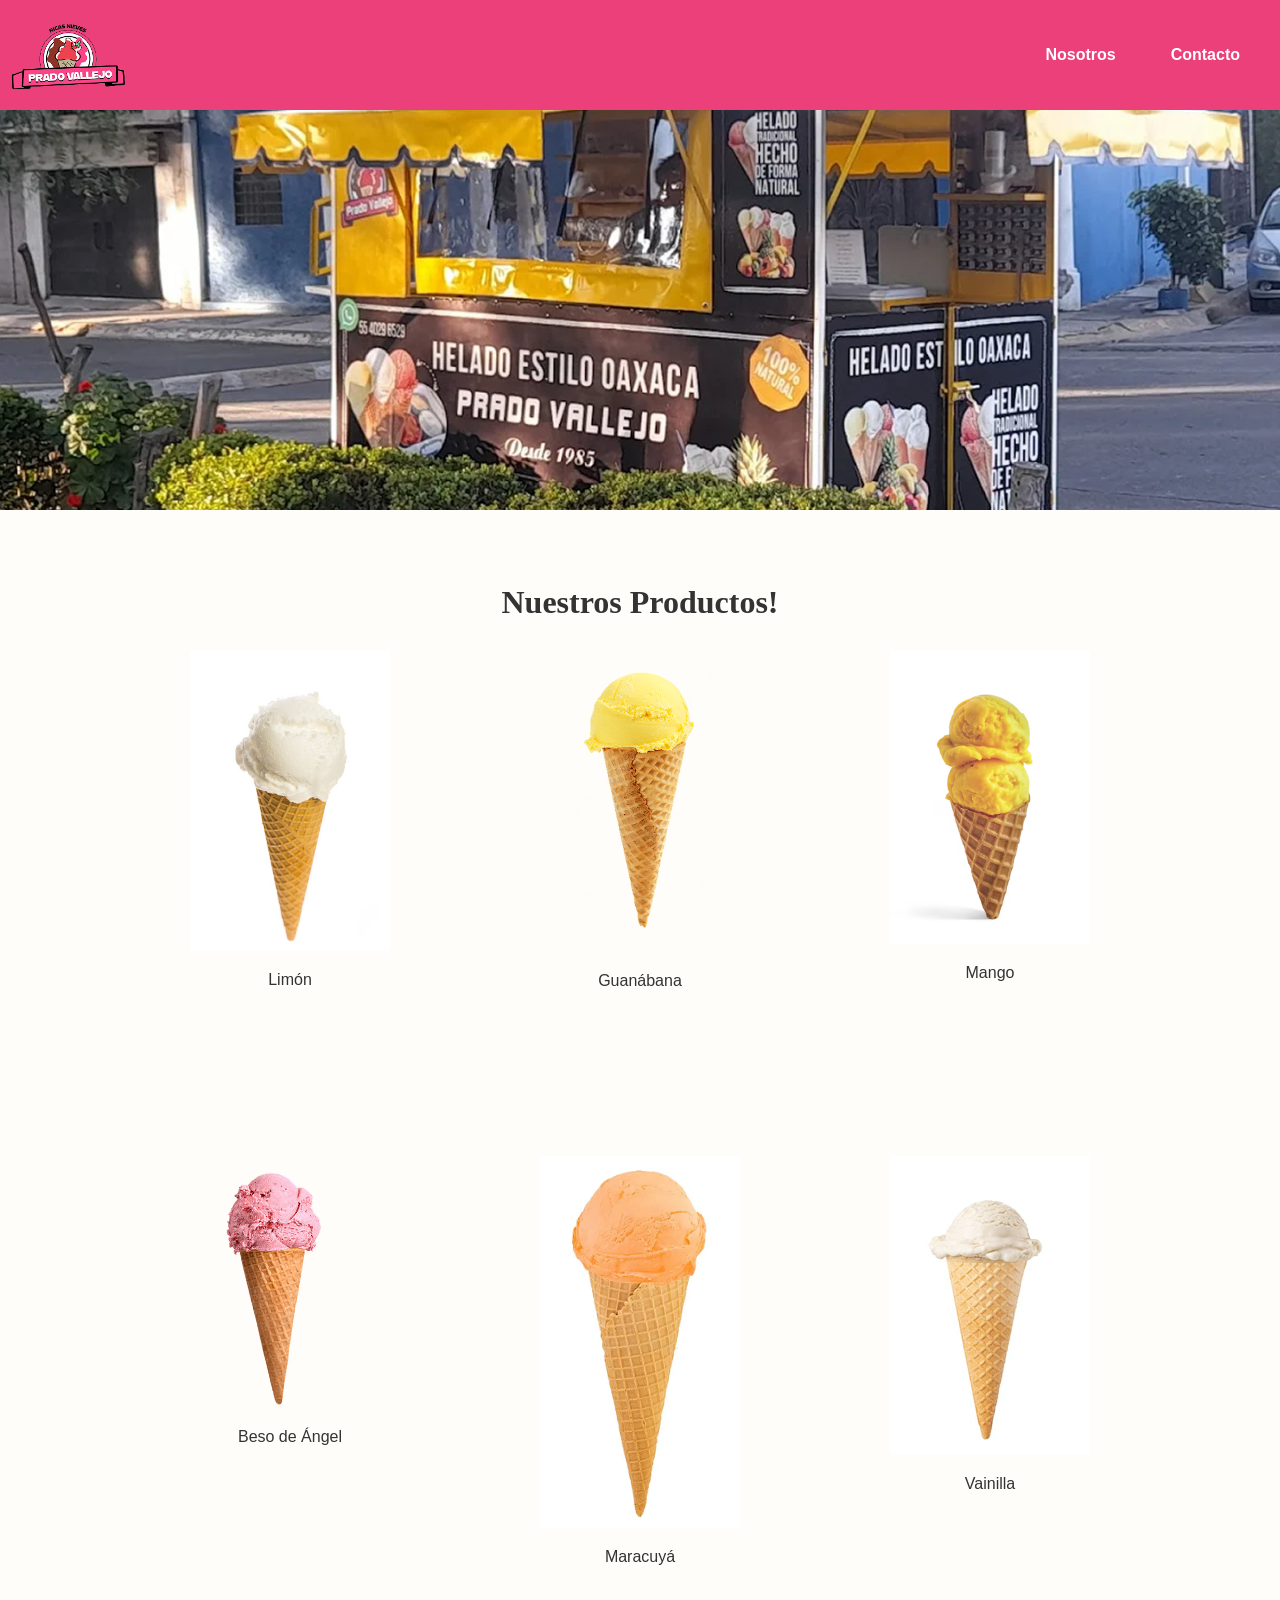
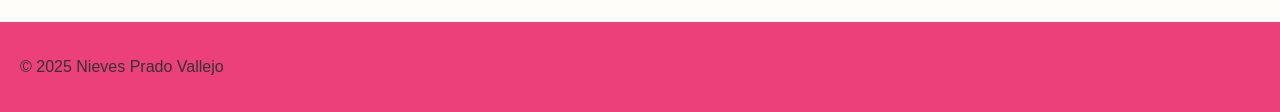
<file: Index.html>
<!DOCTYPE html>
<html lang="es">
<head>
  <meta charset="UTF-8" />
  <meta name="viewport" content="width=device-width, initial-scale=1.0" />
  <title>Nieves Prado Vallejo</title>
  <link rel="stylesheet" href="css/estilo.css" />
</head>
<body>
  <header>
    <div class="logo">
      <img src="img/logonieves 1.png" alt="Nieves Prado Vallejo" />
    </div>
    <nav>
      <ul>
        <li><a href="nosotros.html" class="nav-link">Nosotros</a></li>
        <li><a href="contacto.html" class="nav-link">Contacto</a></li>
      </ul>
    </nav>
  </header>

  <section class="hero">
    <img src="img/image 9.png" alt="Carrito de Helados" class="hero-img">
  </section>

  <section class="productos">
    <h2>Nuestros Productos!</h2>
    <div class="galeria">
      <div><img src="img/image 3.png" alt="Limón"><p>Limón</p></div>
      <div><img src="img/image 4.png" alt="Guanábana"><p>Guanábana</p></div>
      <div><img src="img/image 5.png" alt="Mango"><p>Mango</p></div>
      <div><img src="img/image 6.png" alt="Beso de Ángel"><p>Beso de Ángel</p></div>
      <div><img src="img/image 7.png" alt="Maracuyá"><p>Maracuyá</p></div>
      <div><img src="img/image 8.png" alt="Vainilla"><p>Vainilla</p></div>
    </div>
  </section>

  <footer>
    <p>&copy; 2025 Nieves Prado Vallejo</p>
  </footer>
</body>
</html>
</file>
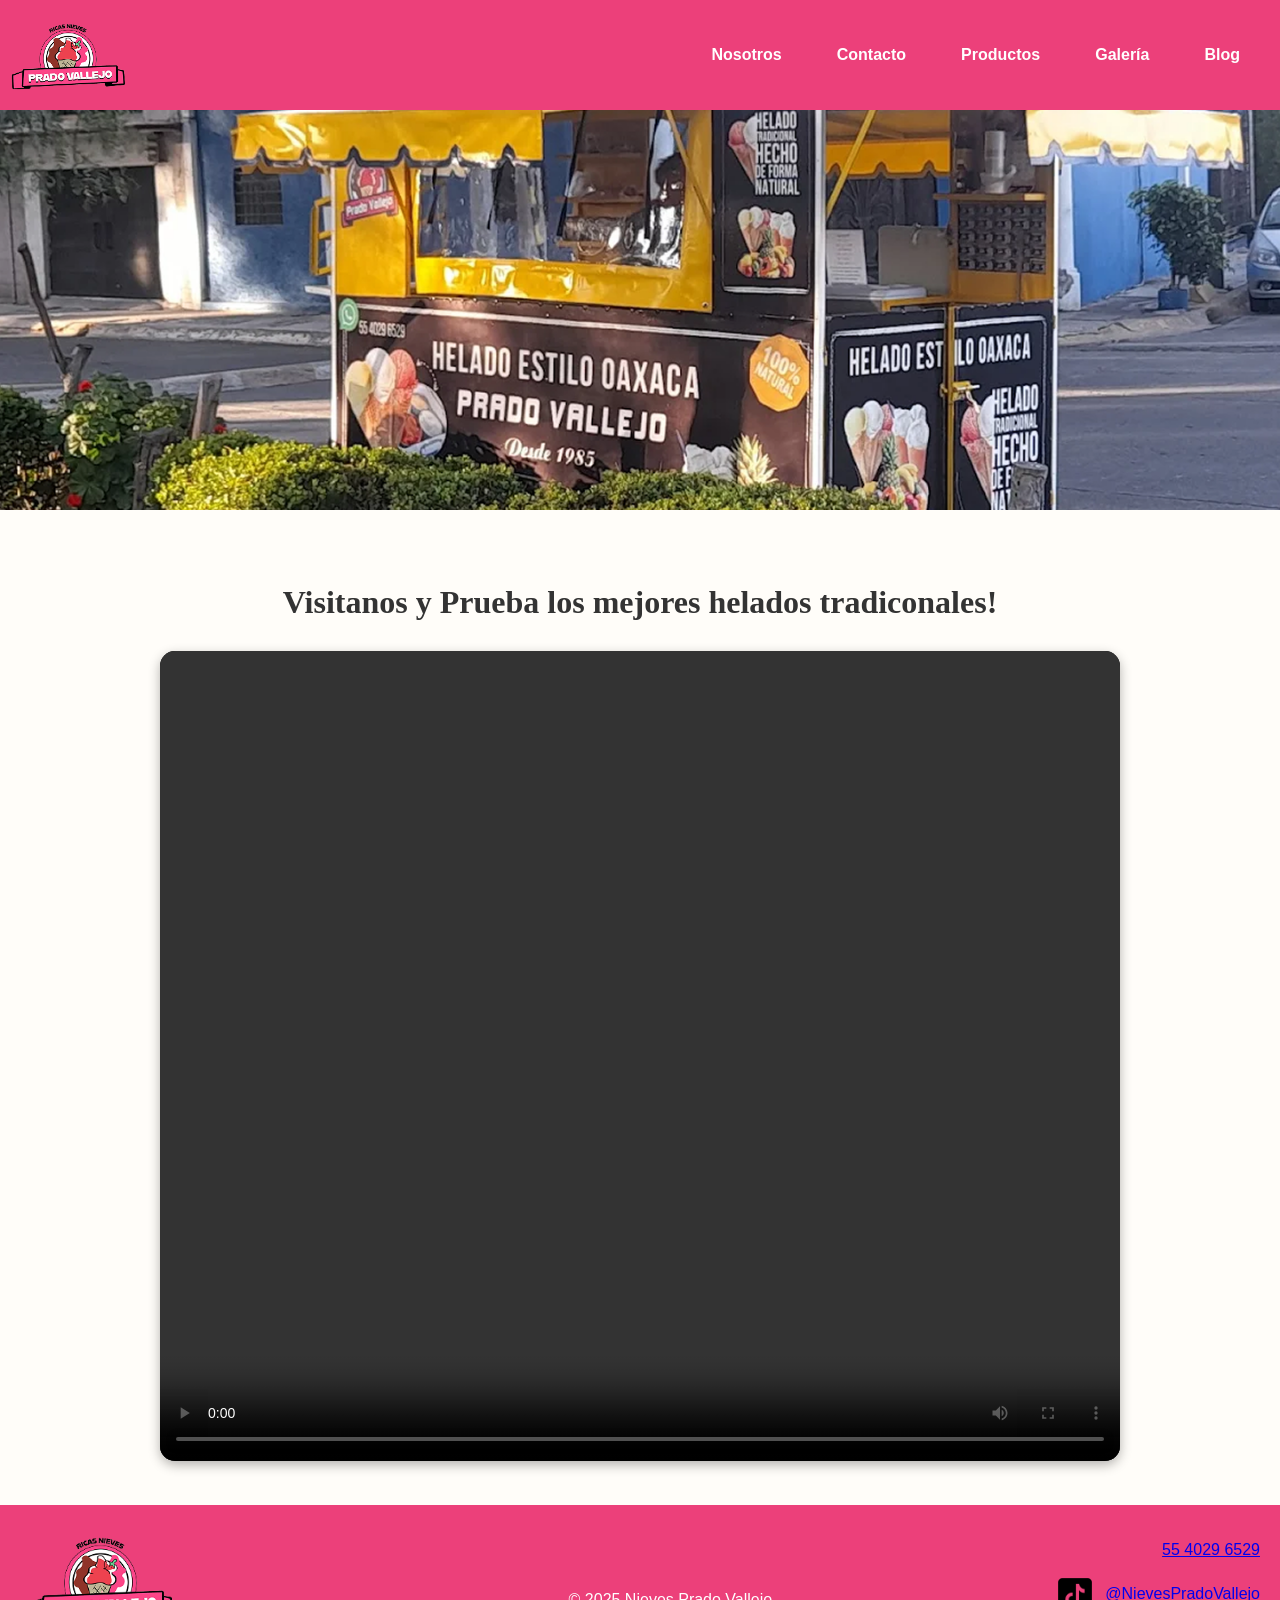
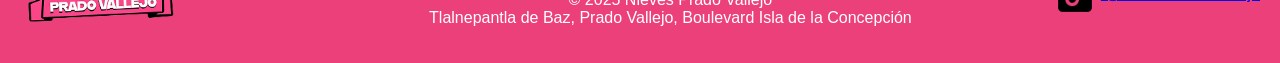
<file: index.html>
<!DOCTYPE html>
<html lang="es">
<head>
  <meta charset="UTF-8" />
  <meta name="viewport" content="width=device-width, initial-scale=1.0" />
  <title>Nieves Prado Vallejo</title>
  <link rel="stylesheet" href="css/estilo.css" />
</head>
<body>
  <header>
    <div class="logo">
      <img src="img/logonieves 1.png" alt="Nieves Prado Vallejo" />
    </div>
    <nav>
      <ul>
        <li><a href="nosotros.html" class="nav-link">Nosotros</a></li>
        <li><a href="contacto.html" class="nav-link">Contacto</a></li>
		<li><a href="productos.html" class="nav-link">Productos</a></li>
        <li><a href="galeria.html" class="nav-link">Galería</a></li>  
		  <li><a href="blog.html" class="nav-link">Blog</a></li> 
		  
      </ul>
    </nav>
  </header>

  <section class="hero">
    <img src="img/image 9.png" alt="Carrito de Helados" class="hero-img">
  </section>

  <section class="productos">
    <h2>Visitanos y Prueba los mejores helados tradiconales!</h2>
<video width="960" height="540" controls>
  <source src="videos/corpo2.mp4" type="video/mp4">
  Tu navegador no soporta el elemento de video.
</video>

  </section>

<footer>
  <div class="footer-left">
    <img src="img/logonieves 1.png" alt="Logo de Nieves Prado Vallejo" style="height: 100px;">
  </div>

  <div class="footer-center">
    <p>&copy; 2025 Nieves Prado Vallejo<br>
      Tlalnepantla de Baz, Prado Vallejo, Boulevard Isla de la Concepción</p>
  </div>

  <div class="footer-right">
    <p><a href="tel:+525540296529">55 4029 6529</a></p>
    <p>
      <a href="https://www.tiktok.com/@pradovallejonieves" target="_blank">
        <img src="img/tiktok1.png" alt="TikTok" style="height: 40px; vertical-align: middle; margin-right: 6px;"> @NievesPradoVallejo 
        
      </a>
    </p>
  </div>
</footer>
	
</body>
</html>
</file>
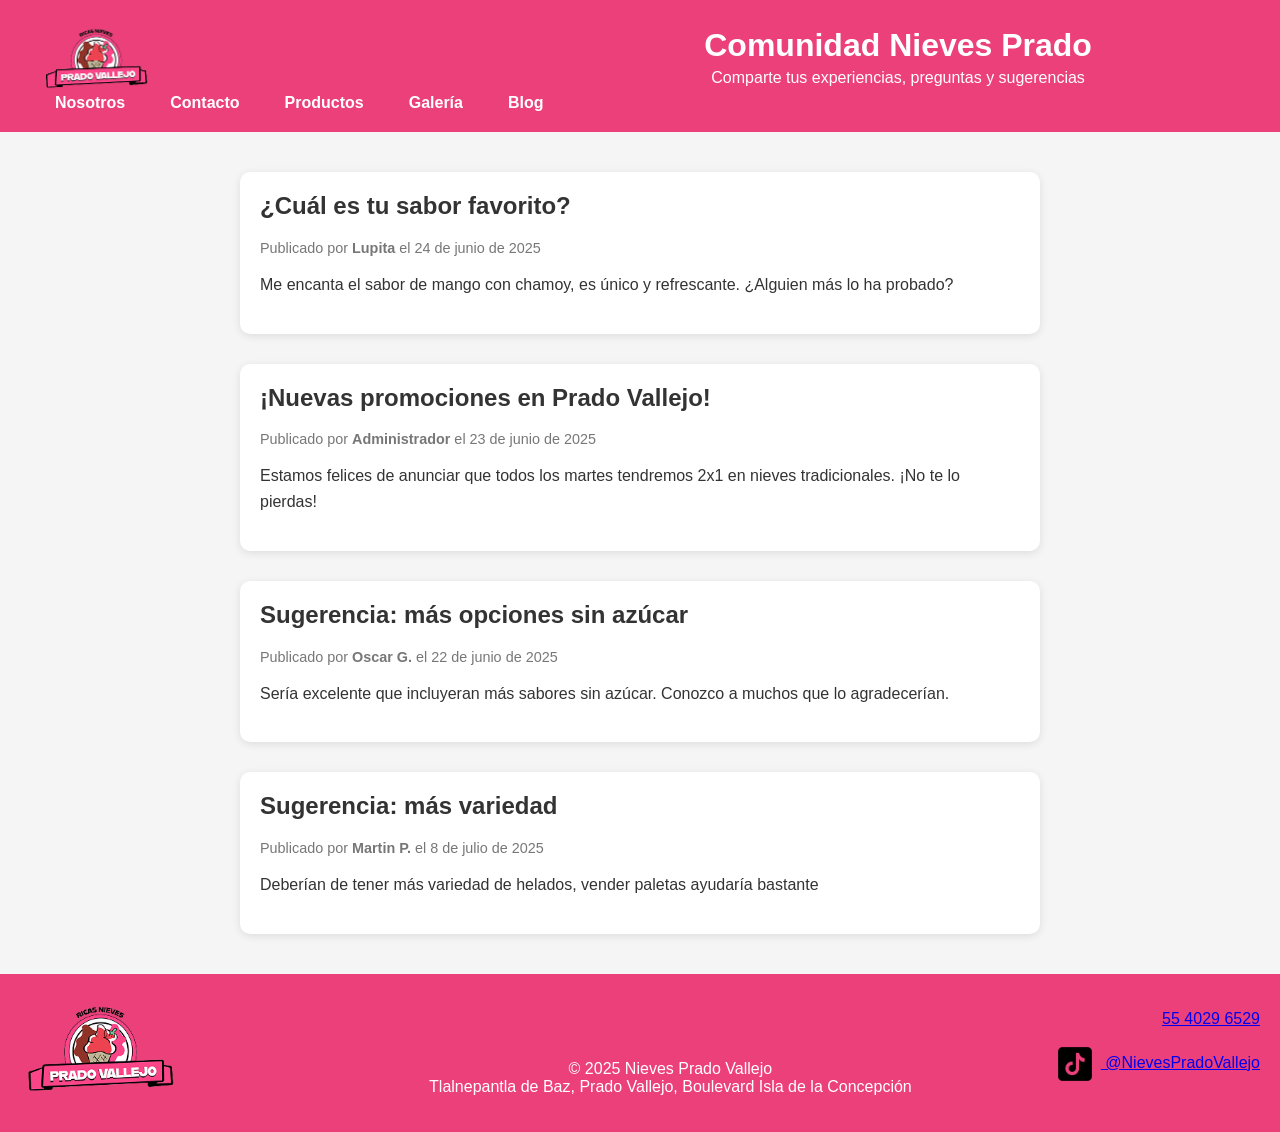
<file: blog.html>
<!DOCTYPE html>
<html lang="es">
<head>
  <meta charset="UTF-8">
  <title>Foro Comunidad Nieves Prado</title>
  <style>
    body {
      margin: 0;
      font-family: 'Segoe UI', sans-serif;
      background-color: #f5f5f5;
      color: #333;
    }
header {
  position: relative;
  background-color: #ec407a;
  color: white;
  display: flex;
  align-items: center;
  justify-content: space-between;
  padding: 20px 40px;
  flex-wrap: wrap;
}

/* LOGO IZQUIERDA */
.logo img {
  height: 70px;
}

/* CENTRO: TÍTULO Y SUBTÍTULO */
.header-center {
  flex: 1;
  text-align: center;
	margin-left: 400px;
}

.titulo-header h1 {
  margin: 0;
  font-size: 2em;
}

.titulo-header p {
  margin: 5px 0 0;
  font-size: 1em;
}

/* NAV A LA DERECHA */
.header-nav ul {
  list-style: none;
  display: flex;
  gap: 15px;
  margin: 0;
  padding: 0;
}

.header-nav .nav-link {
  text-decoration: none;
  color: white;
  font-weight: bold;
  padding: 10px 15px;
  border-radius: 6px;
  transition: background-color 0.3s, transform 0.2s;
}

.header-nav .nav-link:hover {
  background-color: #d81b60;
  transform: scale(1.05);
}

    main {
      max-width: 800px;
      margin: 40px auto;
      padding: 0 20px;
    }

    .post {
      background: white;
      border-radius: 10px;
      box-shadow: 0 2px 8px rgba(0,0,0,0.1);
      padding: 20px;
      margin-bottom: 30px;
    }

    .post h2 {
      margin-top: 0;
    }

    .post .meta {
      font-size: 0.9em;
      color: #777;
      margin-bottom: 10px;
    }

    .post p {
      line-height: 1.6;
    }

footer {
  display: flex;
  justify-content: space-between;
  align-items: flex-start;
  background-color: #ec407a; /* Puedes cambiar el color */
  padding: 20px;
  font-family: Arial, sans-serif;
}

.footer-center {
  text-align: center;
	color: white;
	margin-top: 50px;
	margin-left: 100px;
}
.footer-left, .footer-right {
  max-width: 45%;
}

.footer-right {
  text-align: right;
	color: white;
}
  </style>
</head>
<body>

<header>
  <div class="logo">
    <a href="index.html">
      <img src="img/logonieves 1.png" alt="Nieves Prado Vallejo" />
    </a>
  </div>

  <div class="header-center">
    <div class="titulo-header">
      <h1>Comunidad Nieves Prado</h1>
      <p>Comparte tus experiencias, preguntas y sugerencias</p>
    </div>
  </div>

  <nav class="header-nav">
    <ul>
      <li><a href="nosotros.html" class="nav-link">Nosotros</a></li>
      <li><a href="contacto.html" class="nav-link">Contacto</a></li>
      <li><a href="productos.html" class="nav-link">Productos</a></li>
      <li><a href="galeria.html" class="nav-link">Galería</a></li>  
      <li><a href="blog.html" class="nav-link">Blog</a></li> 
    </ul>
  </nav>
</header>

  <main>
    <div class="post">
      <h2>¿Cuál es tu sabor favorito?</h2>
      <div class="meta">Publicado por <strong>Lupita</strong> el 24 de junio de 2025</div>
      <p>Me encanta el sabor de mango con chamoy, es único y refrescante. ¿Alguien más lo ha probado?</p>
    </div>

    <div class="post">
      <h2>¡Nuevas promociones en Prado Vallejo!</h2>
      <div class="meta">Publicado por <strong>Administrador</strong> el 23 de junio de 2025</div>
      <p>Estamos felices de anunciar que todos los martes tendremos 2x1 en nieves tradicionales. ¡No te lo pierdas!</p>
    </div>

    <div class="post">
      <h2>Sugerencia: más opciones sin azúcar</h2>
      <div class="meta">Publicado por <strong>Oscar G.</strong> el 22 de junio de 2025</div>
      <p>Sería excelente que incluyeran más sabores sin azúcar. Conozco a muchos que lo agradecerían.</p>
    </div>
	  
	      <div class="post">
      <h2>Sugerencia: más variedad</h2>
      <div class="meta">Publicado por <strong>Martin P.</strong> el 8 de julio de 2025</div>
      <p>Deberían de tener más variedad de helados, vender paletas ayudaría bastante</p>
    </div>
  </main>

<footer>
  <div class="footer-left">
    <img src="img/logonieves 1.png" alt="Logo de Nieves Prado Vallejo" style="height: 100px;">
  </div>

  <div class="footer-center">
    <p>&copy; 2025 Nieves Prado Vallejo<br>
      Tlalnepantla de Baz, Prado Vallejo, Boulevard Isla de la Concepción</p>
  </div>

  <div class="footer-right">
    <p><a href="tel:+525540296529">55 4029 6529</a></p>
    <p>
      <a href="https://www.tiktok.com/@pradovallejonieves" target="_blank">
        <img src="img/tiktok1.png" alt="TikTok" style="height: 40px; vertical-align: middle; margin-right: 6px;"> @NievesPradoVallejo 
        
      </a>
    </p>
  </div>
</footer>
</body>
</html>
</file>
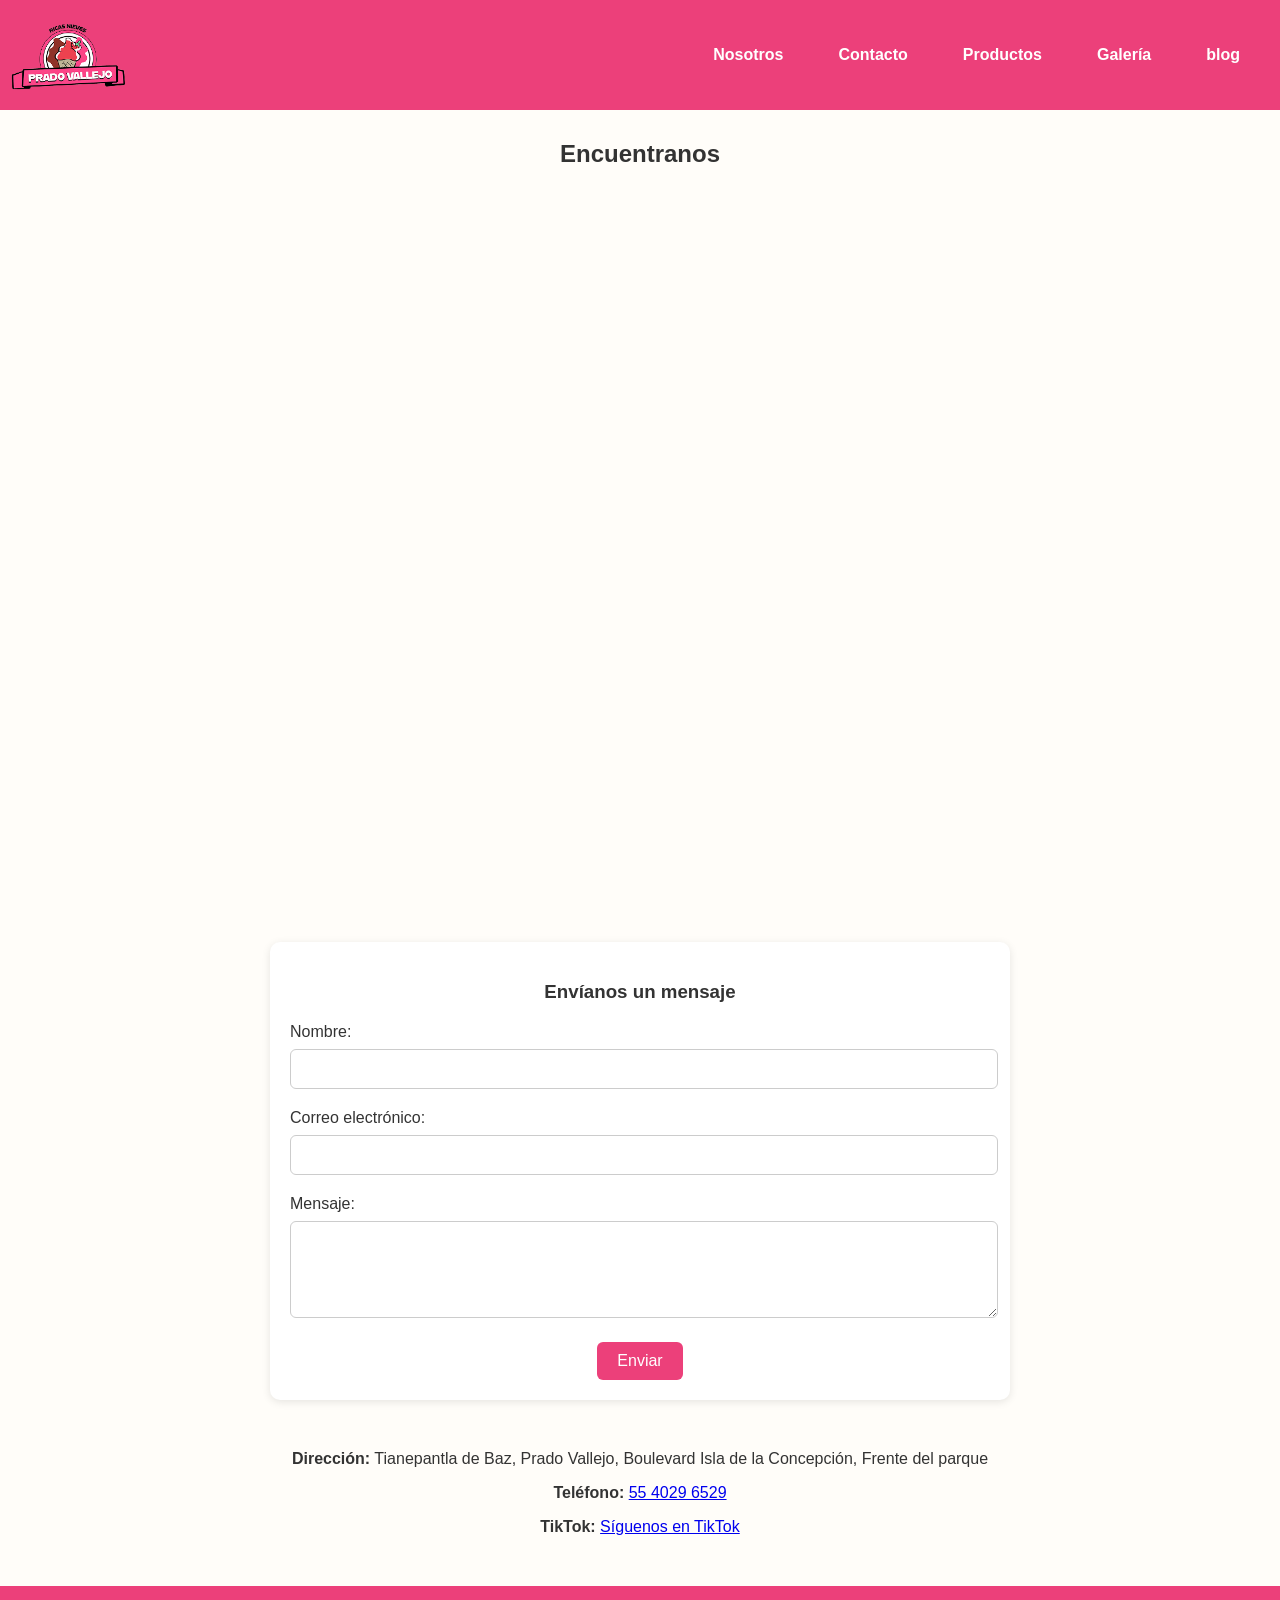
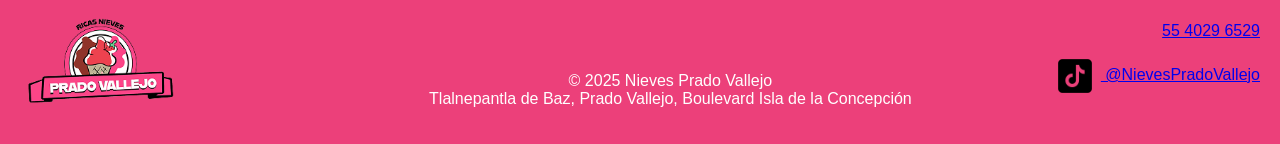
<file: contacto.html>
<!DOCTYPE html>
<html lang="es">
<head>
  <meta charset="UTF-8" />
  <meta name="viewport" content="width=device-width, initial-scale=1.0" />
  <title>Contacto - Nieves Prado Vallejo</title>
  <link rel="stylesheet" href="css/estilo.css" />
</head>
<body>
  <header>
    <div class="logo">
		 <a href="index.html">
      <img src="img/logonieves 1.png" alt="Nieves Prado Vallejo" />
		</a>
    </div>
    <nav>
      <ul>
        <li><a href="nosotros.html" class="nav-link">Nosotros</a></li>
        <li><a href="contacto.html" class="nav-link">Contacto</a></li>
	    <li><a href="productos.html" class="nav-link">Productos</a></li>
        <li><a href="galeria.html" class="nav-link">Galería</a></li>  
		  <li><a href="blog.html" class="nav-link">blog</a></li> 
      </ul>
    </nav>
  </header>

  <section class="contacto">
    <h2>Encuentranos</h2> 
	  
    <div class="mapa">
<iframe 
  src="https://www.google.com/maps/embed?pb=!1m18!1m12!1m3!1d3870.9858801741407!2d-99.15987460000635!3d19.50782125137624!2m3!1f0!2f0!3f0!3m2!1i1024!2i768!4f13.1!3m3!1m2!1s0x85d1f983853a9435%3A0x9e87b6206ff2ea92!2sHelados%20y%20Nieves%20Prado%20Vallejo%201985!5e0!3m2!1ses-419!2smx!4v1749850565782!5m2!1ses-419!2smx" 
  width="100%" 
  height="700" 
  style="border:0;" 
  allowfullscreen="" 
  loading="lazy" 
  referrerpolicy="no-referrer-when-downgrade">
</iframe>
    </div>
	 <div class="formulario-contacto">
  <h3>Envíanos un mensaje</h3>
  <form action="#" method="post">
    <label for="nombre">Nombre:</label><br>
    <input type="text" id="nombre" name="nombre" required><br>

    <label for="correo">Correo electrónico:</label><br>
    <input type="email" id="correo" name="correo" required><br>

    <label for="mensaje">Mensaje:</label><br>
    <textarea id="mensaje" name="mensaje" rows="5" required></textarea><br>

    <button type="submit">Enviar</button>
  </form>
</div> 
    <div class="info-contacto">
      <p><strong>Dirección:</strong> Tianepantla de Baz, Prado Vallejo, Boulevard Isla de la Concepción, Frente del parque</p>
      <p><strong>Teléfono:</strong> <a href="tel:+525540296529">55 4029 6529</a></p>
    
      <p><strong>TikTok:</strong> <a href="https://www.tiktok.com/@pradovallejonieves">Síguenos en TikTok</a></p>
    </div>
  </section>

<footer>
  <div class="footer-left">
    <img src="img/logonieves 1.png" alt="Logo de Nieves Prado Vallejo" style="height: 100px;">
  </div>

  <div class="footer-center">
    <p>&copy; 2025 Nieves Prado Vallejo<br>
      Tlalnepantla de Baz, Prado Vallejo, Boulevard Isla de la Concepción</p>
  </div>

  <div class="footer-right">
    <p><a href="tel:+525540296529">55 4029 6529</a></p>
    <p>
      <a href="https://www.tiktok.com/@pradovallejonieves" target="_blank">
        <img src="img/tiktok1.png" alt="TikTok" style="height: 40px; vertical-align: middle; margin-right: 6px;"> @NievesPradoVallejo 
        
      </a>
    </p>
  </div>
</footer>
</body>
</html>
</file>
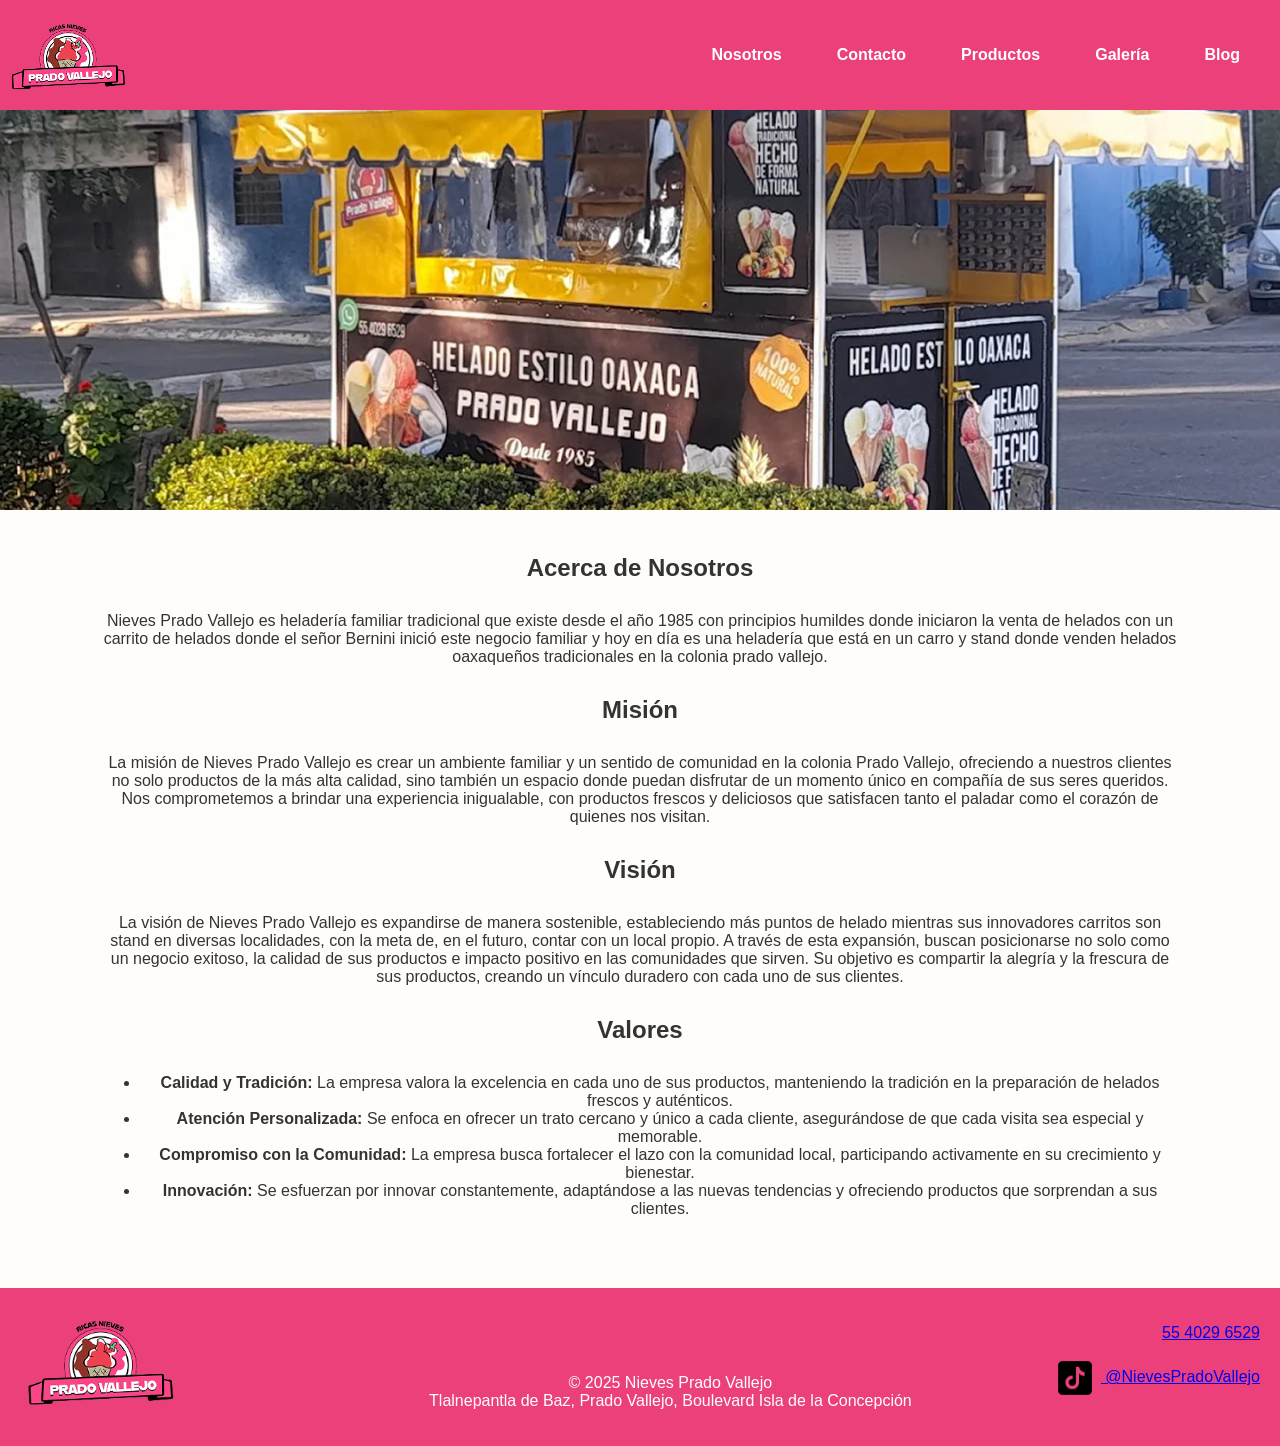
<file: nosotros.html>
<!DOCTYPE html>
<html lang="es">
<head>
  <meta charset="UTF-8" />
  <meta name="viewport" content="width=device-width, initial-scale=1.0" />
  <title>Nosotros - Nieves Prado Vallejo</title>
  <link rel="stylesheet" href="css/estilo.css" />
</head>
<body>
  <header>
    <div class="logo">
      		 <a href="index.html">
      <img src="img/logonieves 1.png" alt="Nieves Prado Vallejo" />
		</a>
    </div>
    <nav>
      <ul>
        <li><a href="nosotros.html" class="nav-link">Nosotros</a></li>
        <li><a href="contacto.html" class="nav-link">Contacto</a></li>
	    <li><a href="productos.html" class="nav-link">Productos</a></li>
        <li><a href="galeria.html" class="nav-link">Galería</a></li>  
		  <li><a href="blog.html" class="nav-link">Blog</a></li> 
      </ul>
    </nav>
  </header>
  <section class="hero">
    <img src="img/image 9.png" alt="Carrito de Helados" class="hero-img">
  </section>
  <section class="nosotros">
    <h2>Acerca de Nosotros</h2>
    <p>Nieves Prado Vallejo es heladería familiar tradicional que existe desde el año 1985 con principios humildes donde iniciaron la venta de helados con un carrito de helados donde el señor Bernini inició este negocio familiar y hoy en día es una heladería que está en un carro y stand donde venden helados oaxaqueños tradicionales en la colonia prado vallejo.</p>

	  <h2>Misión</h2>
    <p>La misión de Nieves Prado Vallejo es crear un ambiente familiar y un sentido de comunidad en la colonia Prado Vallejo, ofreciendo a nuestros clientes no solo productos de la más alta calidad, sino también un espacio donde puedan disfrutar de un momento único en compañía de sus seres queridos. Nos comprometemos a brindar una experiencia inigualable, con productos frescos y deliciosos que satisfacen tanto el paladar como el corazón de quienes nos visitan.</p>

    <h2>Visión</h2>
    <p>La visión de Nieves Prado Vallejo es expandirse de manera sostenible, estableciendo más puntos de helado mientras sus innovadores carritos son stand en diversas localidades, con la meta de, en el futuro, contar con un local propio. A través de esta expansión, buscan posicionarse no solo como un negocio exitoso, la calidad de sus productos e impacto positivo en las comunidades que sirven. Su objetivo es compartir la alegría y la frescura de sus productos, creando un vínculo duradero con cada uno de sus clientes.</p>
	   
	  <h2>Valores</h2>
<ul>
  <li><strong>Calidad y Tradición:</strong> La empresa valora la excelencia en cada uno de sus productos, manteniendo la tradición en la preparación de helados frescos y auténticos.</li>
  <li><strong>Atención Personalizada:</strong> Se enfoca en ofrecer un trato cercano y único a cada cliente, asegurándose de que cada visita sea especial y memorable.</li>
  <li><strong>Compromiso con la Comunidad:</strong> La empresa busca fortalecer el lazo con la comunidad local, participando activamente en su crecimiento y bienestar.</li>
  <li><strong>Innovación:</strong> Se esfuerzan por innovar constantemente, adaptándose a las nuevas tendencias y ofreciendo productos que sorprendan a sus clientes.</li>
</ul> 
	  
  </section>

<footer>
  <div class="footer-left">
    <img src="img/logonieves 1.png" alt="Logo de Nieves Prado Vallejo" style="height: 100px;">
  </div>

  <div class="footer-center">
    <p>&copy; 2025 Nieves Prado Vallejo<br>
      Tlalnepantla de Baz, Prado Vallejo, Boulevard Isla de la Concepción</p>
  </div>

  <div class="footer-right">
    <p><a href="tel:+525540296529">55 4029 6529</a></p>
    <p>
      <a href="https://www.tiktok.com/@pradovallejonieves" target="_blank">
        <img src="img/tiktok1.png" alt="TikTok" style="height: 40px; vertical-align: middle; margin-right: 6px;"> @NievesPradoVallejo 
        
      </a>
    </p>
  </div>
</footer>
</body>
</html>
</file>
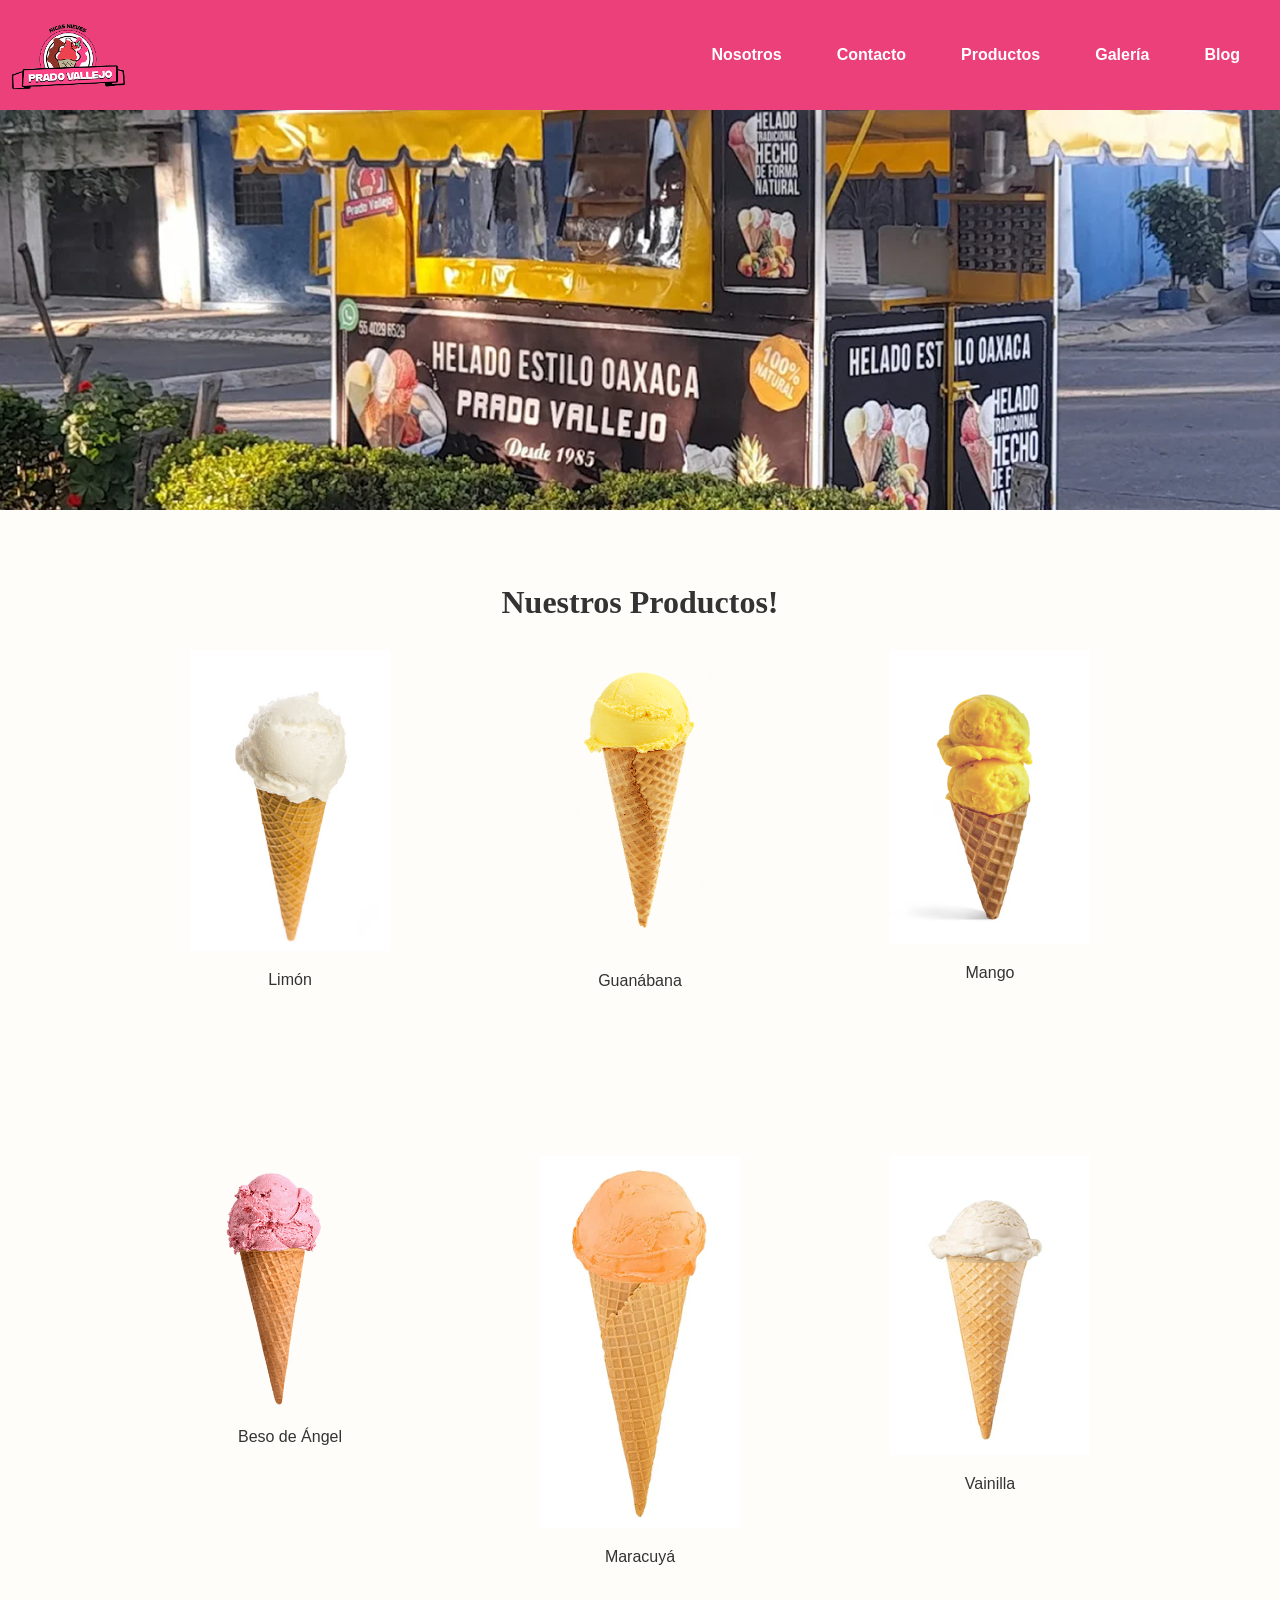
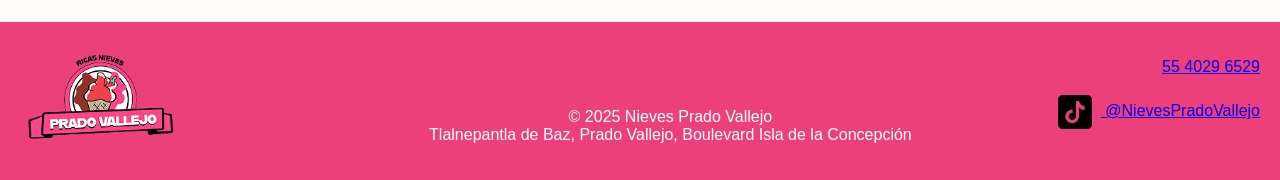
<file: productos.html>
<!DOCTYPE html>
<html lang="es">
<head>
  <meta charset="UTF-8" />
  <meta name="viewport" content="width=device-width, initial-scale=1.0" />
  <title>Nieves Prado Vallejo</title>
  <link rel="stylesheet" href="css/estilo.css" />
</head>
<body>
  <header>
    <div class="logo">
		<a href="index.html">
      <img src="img/logonieves 1.png" alt="Nieves Prado Vallejo" />
			</a>
    </div>
    <nav>
      <ul>
        <li><a href="nosotros.html" class="nav-link">Nosotros</a></li>
        <li><a href="contacto.html" class="nav-link">Contacto</a></li>
		<li><a href="productos.html" class="nav-link">Productos</a></li>
        <li><a href="galeria.html" class="nav-link">Galería</a></li> 
		  <li><a href="blog.html" class="nav-link">Blog</a></li> 
      </ul>
    </nav>
  </header>

  <section class="hero">
    <img src="img/image 9.png" alt="Carrito de Helados" class="hero-img">
  </section>

  <section class="productos">
    <h2>Nuestros Productos!</h2>
    <div class="galeria">
      <div><img src="img/image 3.png" alt="Limón"><p>Limón</p></div>
      <div><img src="img/image 4.png" alt="Guanábana"><p>Guanábana</p></div>
      <div><img src="img/image 5.png" alt="Mango"><p>Mango</p></div>
      <div><img src="img/image 6.png" alt="Beso de Ángel"><p>Beso de Ángel</p></div>
      <div><img src="img/image 7.png" alt="Maracuyá"><p>Maracuyá</p></div>
      <div><img src="img/image 8.png" alt="Vainilla"><p>Vainilla</p></div>
    </div>
  </section>

<footer>
  <div class="footer-left">
    <img src="img/logonieves 1.png" alt="Logo de Nieves Prado Vallejo" style="height: 100px;">
  </div>

  <div class="footer-center">
    <p>&copy; 2025 Nieves Prado Vallejo<br>
      Tlalnepantla de Baz, Prado Vallejo, Boulevard Isla de la Concepción</p>
  </div>

  <div class="footer-right">
    <p><a href="tel:+525540296529">55 4029 6529</a></p>
    <p>
      <a href="https://www.tiktok.com/@pradovallejonieves" target="_blank">
        <img src="img/tiktok1.png" alt="TikTok" style="height: 40px; vertical-align: middle; margin-right: 6px;"> @NievesPradoVallejo 
        
      </a>
    </p>
  </div>
</footer>
</body>
</html>
</file>
<file: css/estilo.css>
/* styles.css */
body {
  margin: 0;
  font-family: 'Segoe UI', sans-serif;
  background-color: #fffdf9;
  color: #333;
}

header {
  display: flex;
  justify-content: space-between;
  align-items: center;
  background-color: #ec407a;
  padding: 10px 20px;
	height: 90px;
}

.logo img {
  height: 60px;
	scale: 130%;
}

nav ul {
  list-style: none;
  display: flex;
  gap: 15px;
}

.nav-link {
  text-decoration: none;
  color: white;
  font-weight: bold;
  padding: 10px 20px;
  border-radius: 8px;
  transition: background-color 0.3s, transform 0.2s;
}

.nav-link:hover {
  background-color: #d81b60;
  transform: scale(1.1);
}

.nav-link:active {
  transform: scale(0.95);
}

.hero-img {
  width: 100%;
  max-height: 400px;
  object-fit: cover;
}

.productos {
  text-align: center;
  padding: 40px 20px;
}

.productos h2 {
  font-family: 'Georgia', cursive;
  font-size: 2em;
  margin-bottom: 30px;
}

.galeria {
  display: grid;
  grid-template-columns: repeat(auto-fit, minmax(150px, 1fr));
  gap: 150px;
  max-width: 900px;
  margin: auto;
}

.galeria div {
  text-align: center;
}

.galeria img {
  width: 200px;
  transition: transform 0.3s;
}

.galeria img:hover {
  transform: scale(1.5);
}

.galeria2 {
  display: grid;
  grid-template-columns: repeat(auto-fit, minmax(150px, 1fr));
  gap: 150px;
  max-width: 900px;
  margin: auto;
	 
}

.galeria2 div {
  text-align: center;	
}

.galeria2 img {
  width: 300px;
  transition: transform 0.3s;
}

.galeria2 img:hover {
  transform: scale(1.2);
}
    h1 {
      text-align: center;
      margin-bottom: 10px;
		margin-top: 40px;
    }

    .video-gallery {
      display: flex;
      flex-direction: row; }

.video-container {
  width: 100%;
  display: flex;
  justify-content: center;
  background-color: transparent; /* ← o simplemente elimínalo */
  padding: 50px 0 ;
	
	
}

video {
  height: 90vh; /* altura grande pero no excesiva */
  aspect-ratio: 9 / 16; /* asegura la proporción vertical */
  object-fit: contain;
  border-radius: 15px;
  background-color: #000;
  box-shadow: 0 4px 12px rgba(0, 0, 0, 0.3);
}
footer {
  display: flex;
  justify-content: space-between;
  align-items: flex-start;
  background-color: #ec407a; /* Puedes cambiar el color */
  padding: 20px;
  font-family: Arial, sans-serif;
}

.footer-center {
  text-align: center;
	color: white;
	margin-top: 50px;
	margin-left: 100px;
}
.footer-left, .footer-right {
  max-width: 45%;
}

.footer-right {
  text-align: right;
	color: white;
}

.nosotros{ text-align: center;
	margin-left: 100px;
	margin-right: 100px;
	margin-bottom: 70px;
	margin-top: 40px;
}

  h2 {
    text-align: center;
	 margin-bottom: 30px; 
	  margin-top: 30px; 
  }

.info-contacto { text-align: center;
	margin-left: 100px;
	margin-right: 100px;
	margin-top: 50px;
	margin-bottom: 50px;
}

/* Ajustes para móviles */
@media (max-width: 767px) {
  header {
    flex-direction: column;
    align-items: center;
    text-align: center;
  }

  nav ul {
    flex-direction: column;
    gap: 10px;
    padding: 0;
  }

  .galeria,
  .galeria2 {
    gap: 30px;
  }

  .galeria img,
  .galeria2 img {
    width: 100%;
    max-width: 250px;
    height: auto;
  }

  .nosotros,
  .info-contacto {
    margin-left: 20px;
    margin-right: 20px;
  }
}

.formulario-contacto {
  margin-top: 40px;
  padding: 20px;
  background-color: #ffffff;
  border-radius: 10px;
  box-shadow: 0 2px 8px rgba(0,0,0,0.1);
  max-width: 700px;
  margin-left: auto;
  margin-right: auto;
}

.formulario-contacto h3 {
  text-align: center;
  margin-bottom: 20px;
}

.formulario-contacto input,
.formulario-contacto textarea {
  width: 98%;
  padding: 10px;
  margin-top: 8px;
  margin-bottom: 20px;
  border: 1px solid #ccc;
  border-radius: 6px;
  font-size: 1em;
}

.formulario-contacto button {
  background-color: #ec407a;
  color: white;
  padding: 10px 20px;
  border: none;
  border-radius: 6px;
  font-size: 1em;
  cursor: pointer;
  display: block;
  margin: 0 auto;
}

.formulario-contacto button:hover {
  background-color: #d81b60;
}
</file>
